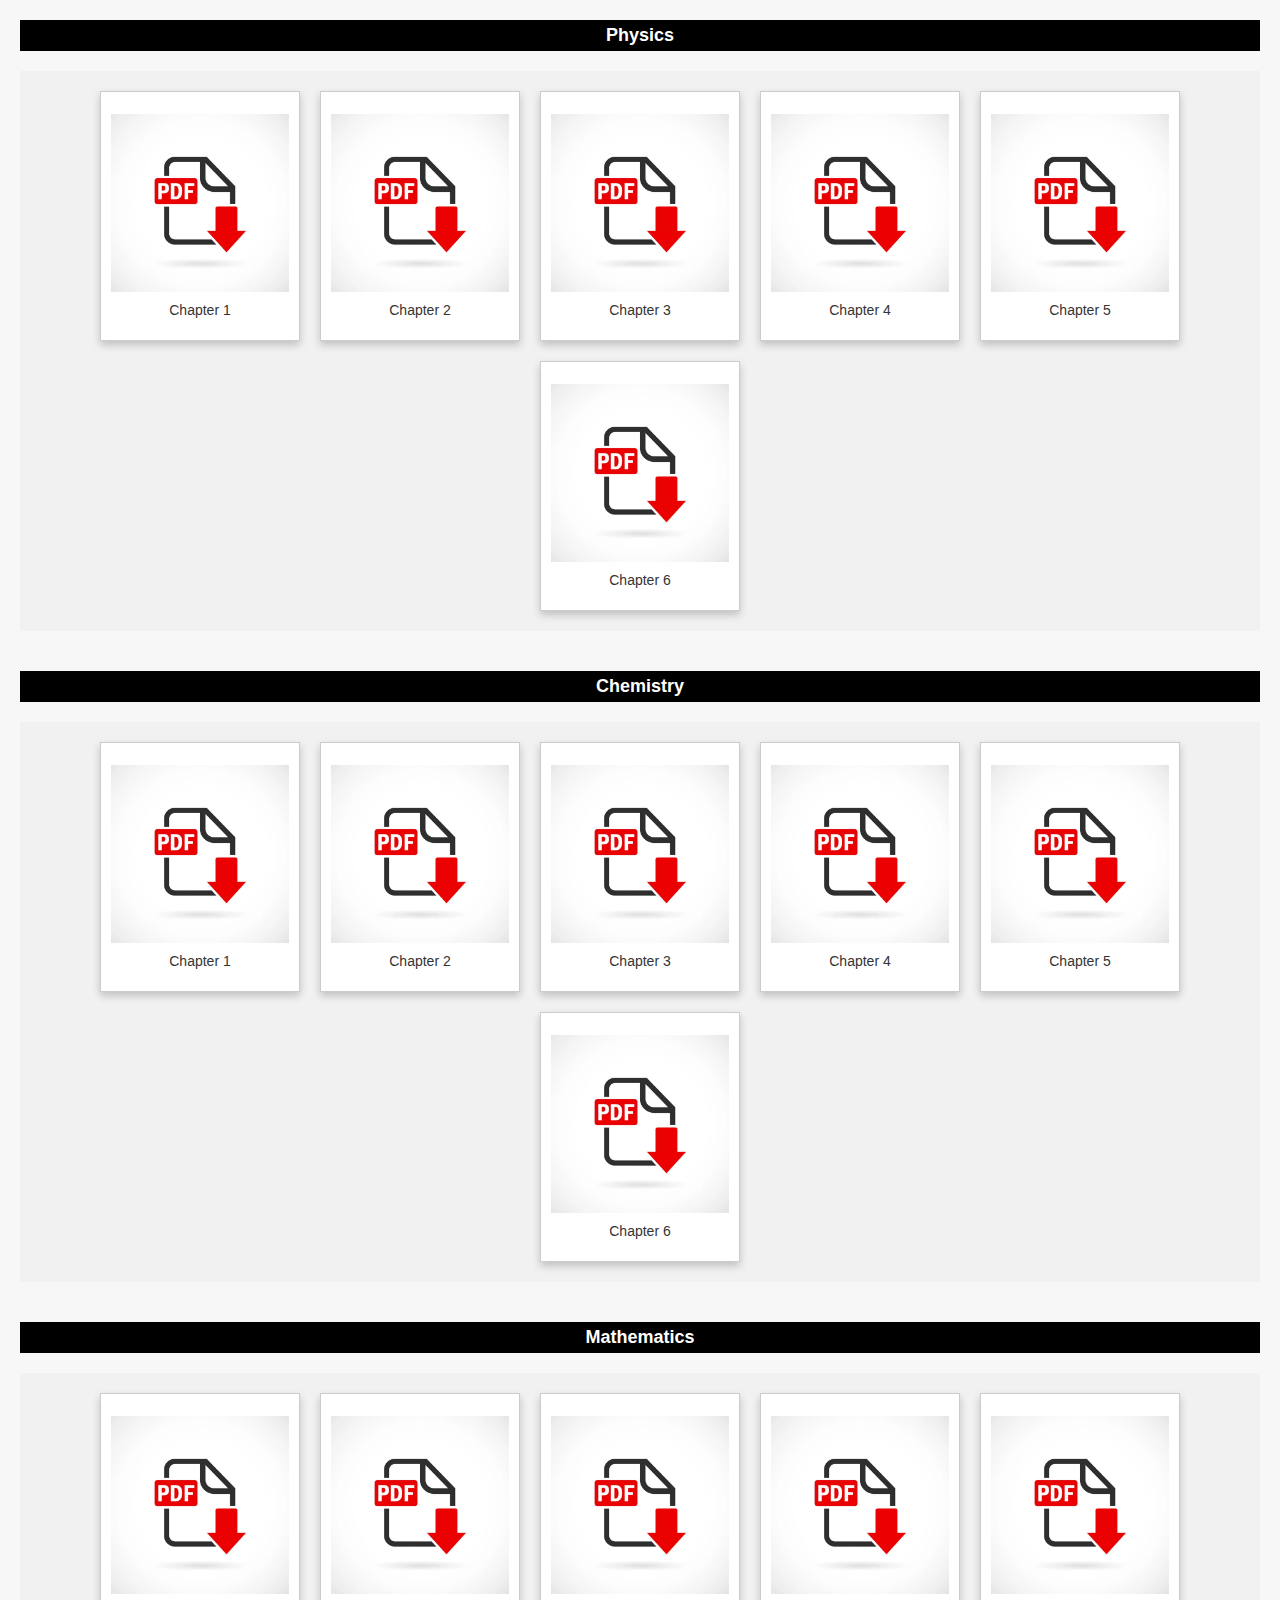
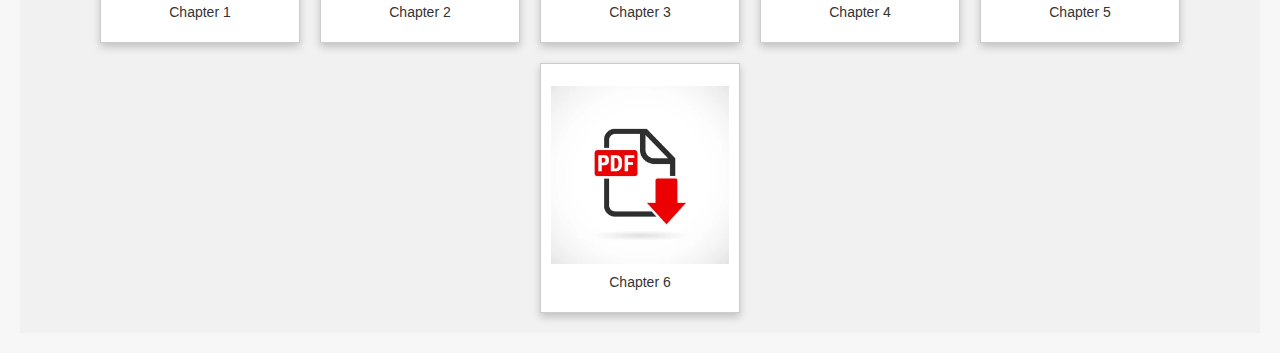
<file: 11th & 12th buying Page/index.html>
<!DOCTYPE html>
<html lang="en">
<head>
    <meta charset="UTF-8">
    <meta name="viewport" content="width=device-width, initial-scale=1.0">
    <title>Embed PDF with Payment Simulation</title>
    <link rel="stylesheet" href="style.css">
    <script src="index.js"></script>
    <style>
        /* Additional CSS for smaller PDF boxes, title on top, and background transition */
        .pdf-container {
            text-align: center;
        }

        .subject-title {
    background-color: black; /* Background color for subject titles */
    color: #fff; /* Text color for subject titles */
    padding: 5px;
    font-size: 18px;
    margin: 0;
    width: 100%; /* Full width for subject titles */
    box-sizing: border-box;
    animation: titleAnimation 2s infinite; /* Add animation */
}

@keyframes titleAnimation {
    0% {
        background-color: black;
    }
    50% {
        background-color: #333; /* Color change at 50% */
    }
    100% {
        background-color: black;
    }
}


        .pdf-set {
            display: flex;
            flex-wrap: wrap;
            justify-content: center;
            background-color: #f1f1f1; /* Background color for PDF sets */
            padding: 10px;
        }

        .pdf-box {
            width: 200px; /* Adjust the width as needed */
            text-align: center;
            margin: 10px;
            padding: 10px;
            border: 1px solid #ccc;
            height: 250px;
            background-color: #fff; /* Background color for PDF boxes */
            transition: background-color 0.3s ease; /* Background transition */
        }

        .pdf-box:hover {
            background-color: #e0e0e0; /* Background color on hover */
        }

        .pdf-title {
            font-size: 14px;
            margin-top: 10px; /* Add space between title and image */
        }

        .pdf-image {
            max-width: 100%;
            height: auto;
        }
    </style>
</head>
<body>

    <!-- PDFs grouped under Subject 1 -->
    <div class="pdf-container">
        <h2 class="subject-title">Physics</h2> 
        <div class="pdf-set">
            <div class="pdf-box" onclick="openPaymentPopup('subject1_physics.pdf', 'Physics')">
                <img class="pdf-image" src="pdf.jpg" alt="PDF Image">
                <p class="pdf-title">Chapter 1</p>
            </div>
            <div class="pdf-box" onclick="openPaymentPopup('subject1_physics.pdf', 'Physics')">
                <img class="pdf-image" src="pdf.jpg" alt="PDF Image">
                <p class="pdf-title">Chapter 2</p>
            </div>
            <div class="pdf-box" onclick="openPaymentPopup('subject1_physics.pdf', 'Physics')">
                <img class="pdf-image" src="pdf.jpg" alt="PDF Image">
                <p class="pdf-title">Chapter 3</p>
            </div>
            <div class="pdf-box" onclick="openPaymentPopup('subject1_chemistry.pdf', 'Chemistry')">
                <img class="pdf-image" src="pdf.jpg" alt="PDF Image">
                <p class="pdf-title">Chapter 4</p>
            </div>
            <div class="pdf-box" onclick="openPaymentPopup('subject1_mathematics.pdf', 'Mathematics')">
                <img class="pdf-image" src="pdf.jpg" alt="PDF Image">
                <p class="pdf-title">Chapter 5</p>
            </div>
            <div class="pdf-box" onclick="openPaymentPopup('subject1_biology.pdf', 'Biology')">
                <img class="pdf-image" src="pdf.jpg" alt="PDF Image">
                <p class="pdf-title">Chapter 6</p>
            </div>
            <!-- Add more PDFs for Subject 1 as needed -->
        </div>
    </div>

    <!-- PDFs grouped under Subject 2 -->
    <div class="pdf-container">
        <h2 class="subject-title">Chemistry</h2>
        <div class="pdf-set">
            <div class="pdf-box" onclick="openPaymentPopup('subject2_physics.pdf', 'Physics')">
                <img class="pdf-image" src="pdf.jpg" alt="PDF Image">
                <p class="pdf-title">Chapter 1</p>
            </div>
            <div class="pdf-box" onclick="openPaymentPopup('subject2_physics.pdf', 'Physics')">
                <img class="pdf-image" src="pdf.jpg" alt="PDF Image">
                <p class="pdf-title">Chapter 2</p>
            </div>
            <div class="pdf-box" onclick="openPaymentPopup('subject2_physics.pdf', 'Physics')">
                <img class="pdf-image" src="pdf.jpg" alt="PDF Image">
                <p class="pdf-title">Chapter 3</p>
            </div>
            <div class="pdf-box" onclick="openPaymentPopup('subject2_chemistry.pdf', 'Chemistry')">
                <img class="pdf-image" src="pdf.jpg" alt="PDF Image">
                <p class="pdf-title">Chapter 4</p>
            </div>
            <div class="pdf-box" onclick="openPaymentPopup('subject2_mathematics.pdf', 'Mathematics')">
                <img class="pdf-image" src="pdf.jpg" alt="PDF Image">
                <p class="pdf-title">Chapter 5</p>
            </div>
            <div class="pdf-box" onclick="openPaymentPopup('subject2_biology.pdf', 'Biology')">
                <img class="pdf-image" src="pdf.jpg" alt="PDF Image">
                <p class="pdf-title">Chapter 6</p>
            </div>
            <!-- Add more PDFs for Subject 2 as needed -->
        </div>
    </div>


        <!-- PDFs grouped under Subject 2 -->
        <div class="pdf-container">
            <h2 class="subject-title">Mathematics</h2>
            <div class="pdf-set">
                <div class="pdf-box" onclick="openPaymentPopup('subject2_physics.pdf', 'Physics')">
                    <img class="pdf-image" src="pdf.jpg" alt="PDF Image">
                    <p class="pdf-title">Chapter 1</p>
                </div>
                <div class="pdf-box" onclick="openPaymentPopup('subject2_physics.pdf', 'Physics')">
                    <img class="pdf-image" src="pdf.jpg" alt="PDF Image">
                    <p class="pdf-title">Chapter 2</p>
                </div>
                <div class="pdf-box" onclick="openPaymentPopup('subject2_physics.pdf', 'Physics')">
                    <img class="pdf-image" src="pdf.jpg" alt="PDF Image">
                    <p class="pdf-title">Chapter 3</p>
                </div>
                <div class="pdf-box" onclick="openPaymentPopup('subject2_chemistry.pdf', 'Chemistry')">
                    <img class="pdf-image" src="pdf.jpg" alt="PDF Image">
                    <p class="pdf-title">Chapter 4</p>
                </div>
                <div class="pdf-box" onclick="openPaymentPopup('subject2_mathematics.pdf', 'Mathematics')">
                    <img class="pdf-image" src="pdf.jpg" alt="PDF Image">
                    <p class="pdf-title">Chapter 5</p>
                </div>
                <div class="pdf-box" onclick="openPaymentPopup('subject2_biology.pdf', 'Biology')">
                    <img class="pdf-image" src="pdf.jpg" alt="PDF Image">
                    <p class="pdf-title">Chapter 6</p>
                </div>
                <!-- Add more PDFs for Subject 2 as needed -->
            </div>
        </div>
    <!-- Payment Popup -->
    <div id="paymentPopup" class="modal">
        <div class="modal-content">
            <span class="close" onclick="closePaymentPopup()">&times;</span>
            <h2>Sample Preview</h2>
            <div id="samplePagesContainer">
                <!-- Inside your payment popup content -->
                <div id="samplePagesContainer">
                    <!-- Create multiple images with links and arrange them in a line -->
                    <a href="sample.gif" target="_blank" class="sample-image">
                        <img src="sample.gif" alt="Loading">
                    </a>
                    <a href="sample.gif" target="_blank" class="sample-image">
                        <img src="sample.gif" alt="Loading">
                    </a>
                    <a href="sample.gif" target="_blank" class="sample-image">
                        <img src="sample.gif" alt="Loading">
                    </a>
                </div>
                <button class="payment-button" onclick="openPDF()">Pay to Access Full PDF</button>
            </div>
        </div>
    </div>

    <script>
        // Function to open the payment popup
        function openPaymentPopup(pdfUrl, pdfTitle) {
            // Display the payment popup
            var paymentPopup = document.getElementById("paymentPopup");
            paymentPopup.style.display = "block";

            // Store PDF details in data attributes for later use
            paymentPopup.setAttribute("data-pdf-url", pdfUrl);
            paymentPopup.setAttribute("data-pdf-title", pdfTitle);
        }

        // Function to close the payment popup
        function closePaymentPopup() {
            var paymentPopup = document.getElementById("paymentPopup");
            paymentPopup.style.display = "none";
        }

        // Function to open the PDF in a new tab after payment
        function openPDF() {
            var paymentPopup = document.getElementById("paymentPopup");
            var pdfUrl = paymentPopup.getAttribute("data-pdf-url");
            var pdfTitle = paymentPopup.getAttribute("data-pdf-title");
            closePaymentPopup(); // Close the payment popup

            // Open the PDF in a new tab with the specified title
            var pdfWindow = window.open(pdfUrl, '_blank');
            if (pdfWindow) {
                pdfWindow.document.title = pdfTitle;
            }
        }
    </script>
</body>
</html>
</file>
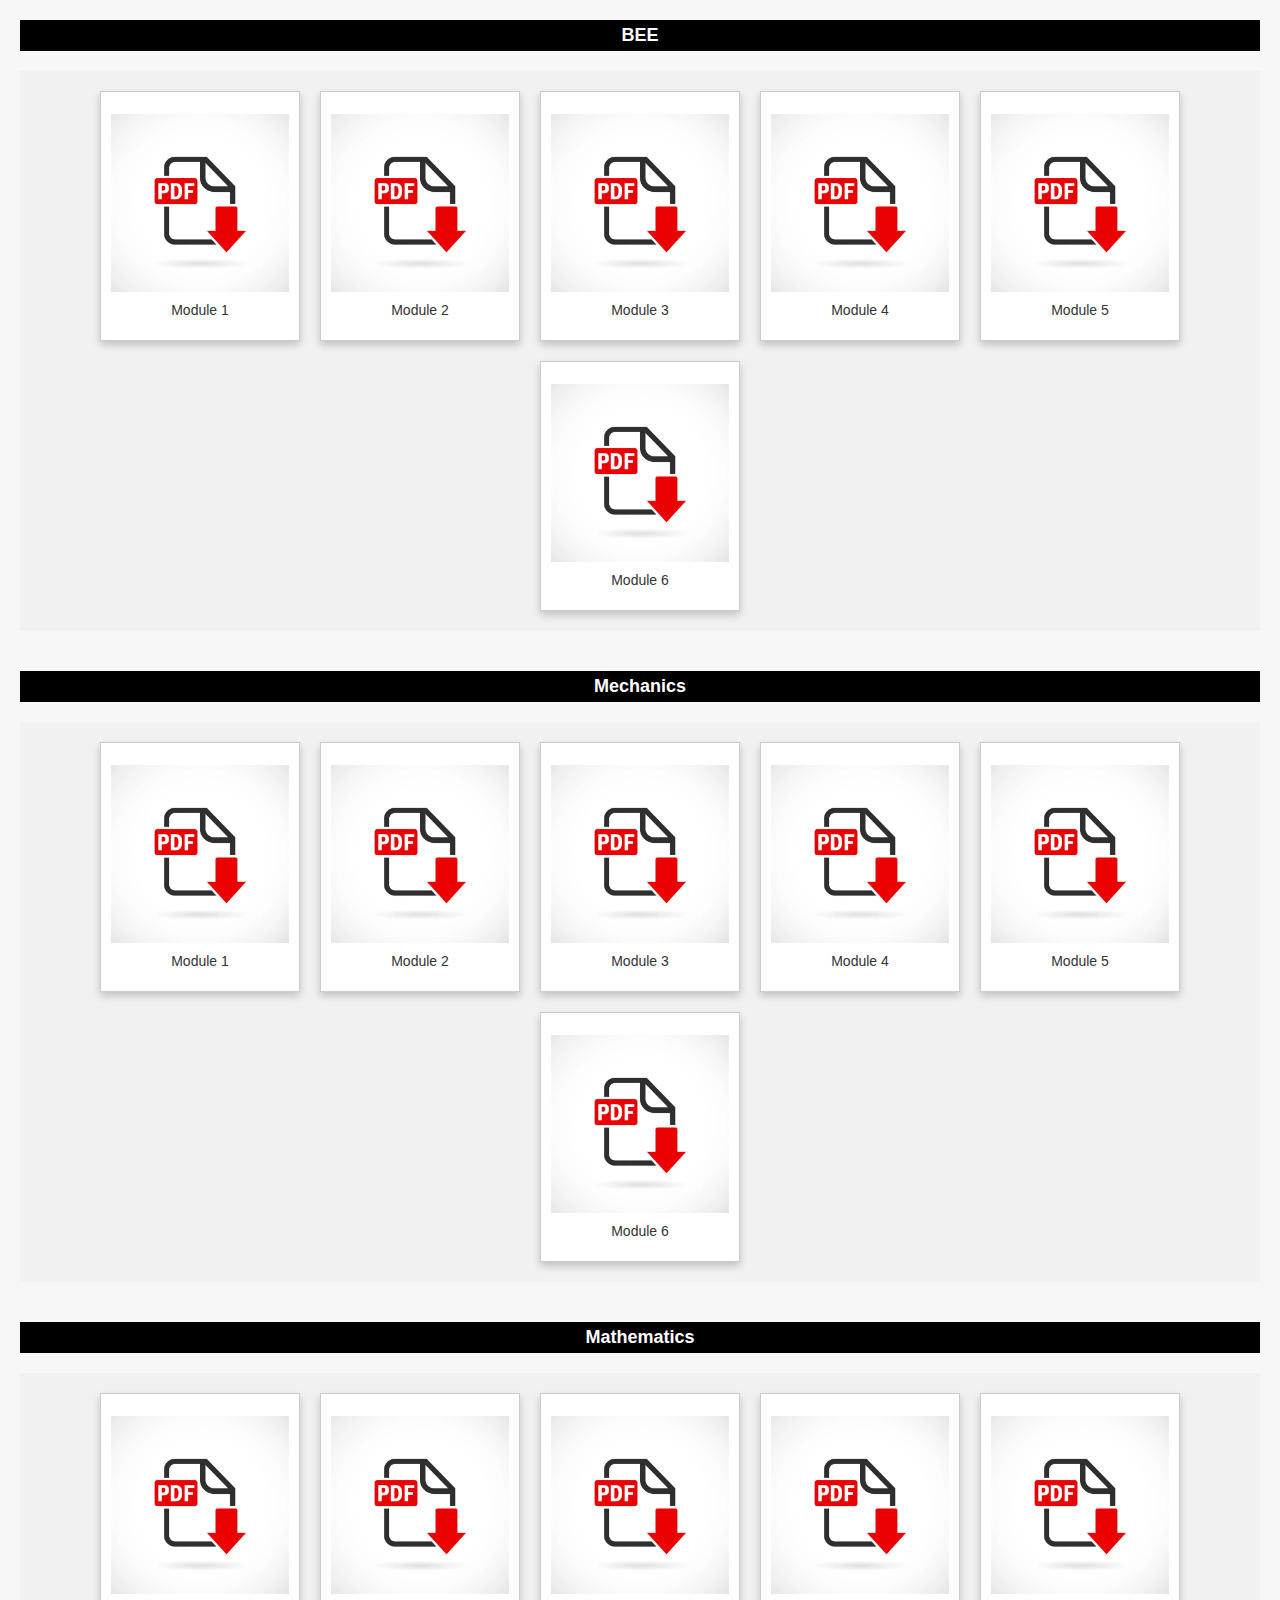
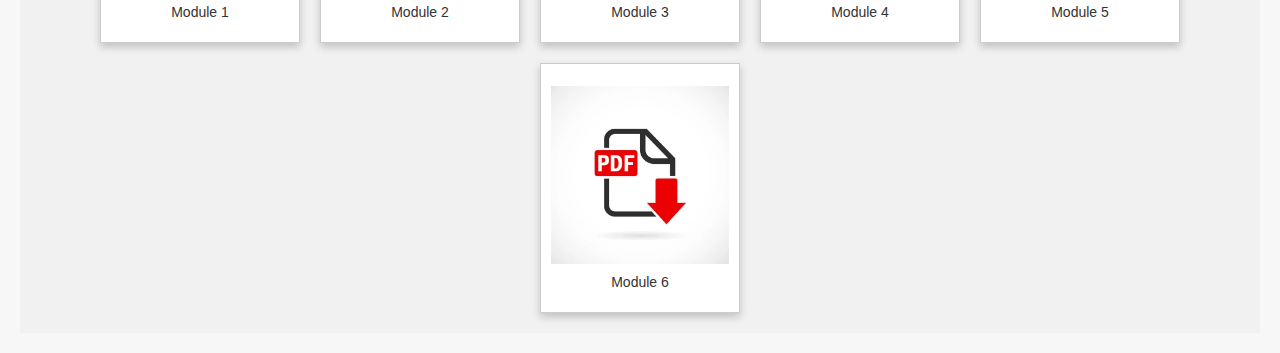
<file: Engineering buying Page/index.html>
<!DOCTYPE html>
<html lang="en">
<head>
    <meta charset="UTF-8">
    <meta name="viewport" content="width=device-width, initial-scale=1.0">
    <title>Embed PDF with Payment Simulation</title>
    <link rel="stylesheet" href="style.css">
    <script src="index.js"></script>
    <style>
        /* Additional CSS for smaller PDF boxes, title on top, and background transition */
        .pdf-container {
            text-align: center;
        }

        .subject-title {
    background-color: black; /* Background color for subject titles */
    color: #fff; /* Text color for subject titles */
    padding: 5px;
    font-size: 18px;
    margin: 0;
    width: 100%; /* Full width for subject titles */
    box-sizing: border-box;
    animation: titleAnimation 2s infinite; /* Add animation */
}

@keyframes titleAnimation {
    0% {
        background-color: black;
    }
    50% {
        background-color: #333; /* Color change at 50% */
    }
    100% {
        background-color: black;
    }
}


        .pdf-set {
            display: flex;
            flex-wrap: wrap;
            justify-content: center;
            background-color: #f1f1f1; /* Background color for PDF sets */
            padding: 10px;
        }

        .pdf-box {
            width: 200px; /* Adjust the width as needed */
            text-align: center;
            margin: 10px;
            padding: 10px;
            border: 1px solid #ccc;
            height: 250px;
            background-color: #fff; /* Background color for PDF boxes */
            transition: background-color 0.3s ease; /* Background transition */
        }

        .pdf-box:hover {
            background-color: #e0e0e0; /* Background color on hover */
        }

        .pdf-title {
            font-size: 14px;
            margin-top: 10px; /* Add space between title and image */
        }

        .pdf-image {
            max-width: 100%;
            height: auto;
        }
    </style>
</head>
<body>

    <!-- PDFs grouped under Subject 1 -->
    <div class="pdf-container">
        <h2 class="subject-title">BEE</h2> 
        <div class="pdf-set">
            <div class="pdf-box" onclick="openPaymentPopup('subject1_physics.pdf', 'Physics')">
                <img class="pdf-image" src="pdf.jpg" alt="PDF Image">
                <p class="pdf-title">Module 1</p>
            </div>
            <div class="pdf-box" onclick="openPaymentPopup('subject1_physics.pdf', 'Physics')">
                <img class="pdf-image" src="pdf.jpg" alt="PDF Image">
                <p class="pdf-title">Module 2</p>
            </div>
            <div class="pdf-box" onclick="openPaymentPopup('subject1_physics.pdf', 'Physics')">
                <img class="pdf-image" src="pdf.jpg" alt="PDF Image">
                <p class="pdf-title">Module 3</p>
            </div>
            <div class="pdf-box" onclick="openPaymentPopup('subject1_chemistry.pdf', 'Chemistry')">
                <img class="pdf-image" src="pdf.jpg" alt="PDF Image">
                <p class="pdf-title">Module 4</p>
            </div>
            <div class="pdf-box" onclick="openPaymentPopup('subject1_mathematics.pdf', 'Mathematics')">
                <img class="pdf-image" src="pdf.jpg" alt="PDF Image">
                <p class="pdf-title">Module 5</p>
            </div>
            <div class="pdf-box" onclick="openPaymentPopup('subject1_biology.pdf', 'Biology')">
                <img class="pdf-image" src="pdf.jpg" alt="PDF Image">
                <p class="pdf-title">Module 6</p>
            </div>
            <!-- Add more PDFs for Subject 1 as needed -->
        </div>
    </div>

    <!-- PDFs grouped under Subject 2 -->
    <div class="pdf-container">
        <h2 class="subject-title">Mechanics</h2>
        <div class="pdf-set">
            <div class="pdf-box" onclick="openPaymentPopup('subject2_physics.pdf', 'Physics')">
                <img class="pdf-image" src="pdf.jpg" alt="PDF Image">
                <p class="pdf-title">Module 1</p>
            </div>
            <div class="pdf-box" onclick="openPaymentPopup('subject2_physics.pdf', 'Physics')">
                <img class="pdf-image" src="pdf.jpg" alt="PDF Image">
                <p class="pdf-title">Module 2</p>
            </div>
            <div class="pdf-box" onclick="openPaymentPopup('subject2_physics.pdf', 'Physics')">
                <img class="pdf-image" src="pdf.jpg" alt="PDF Image">
                <p class="pdf-title">Module 3</p>
            </div>
            <div class="pdf-box" onclick="openPaymentPopup('subject2_chemistry.pdf', 'Chemistry')">
                <img class="pdf-image" src="pdf.jpg" alt="PDF Image">
                <p class="pdf-title">Module 4</p>
            </div>
            <div class="pdf-box" onclick="openPaymentPopup('subject2_mathematics.pdf', 'Mathematics')">
                <img class="pdf-image" src="pdf.jpg" alt="PDF Image">
                <p class="pdf-title">Module 5</p>
            </div>
            <div class="pdf-box" onclick="openPaymentPopup('subject2_biology.pdf', 'Biology')">
                <img class="pdf-image" src="pdf.jpg" alt="PDF Image">
                <p class="pdf-title">Module 6</p>
            </div>
            <!-- Add more PDFs for Subject 2 as needed -->
        </div>
    </div>


        <!-- PDFs grouped under Subject 2 -->
        <div class="pdf-container">
            <h2 class="subject-title">Mathematics</h2>
            <div class="pdf-set">
                <div class="pdf-box" onclick="openPaymentPopup('subject2_physics.pdf', 'Physics')">
                    <img class="pdf-image" src="pdf.jpg" alt="PDF Image">
                    <p class="pdf-title">Module 1</p>
                </div>
                <div class="pdf-box" onclick="openPaymentPopup('subject2_physics.pdf', 'Physics')">
                    <img class="pdf-image" src="pdf.jpg" alt="PDF Image">
                    <p class="pdf-title">Module 2</p>
                </div>
                <div class="pdf-box" onclick="openPaymentPopup('subject2_physics.pdf', 'Physics')">
                    <img class="pdf-image" src="pdf.jpg" alt="PDF Image">
                    <p class="pdf-title">Module 3</p>
                </div>
                <div class="pdf-box" onclick="openPaymentPopup('subject2_chemistry.pdf', 'Chemistry')">
                    <img class="pdf-image" src="pdf.jpg" alt="PDF Image">
                    <p class="pdf-title">Module 4</p>
                </div>
                <div class="pdf-box" onclick="openPaymentPopup('subject2_mathematics.pdf', 'Mathematics')">
                    <img class="pdf-image" src="pdf.jpg" alt="PDF Image">
                    <p class="pdf-title">Module 5</p>
                </div>
                <div class="pdf-box" onclick="openPaymentPopup('subject2_biology.pdf', 'Biology')">
                    <img class="pdf-image" src="pdf.jpg" alt="PDF Image">
                    <p class="pdf-title">Module 6</p>
                </div>
                <!-- Add more PDFs for Subject 2 as needed -->
            </div>
        </div>
    <!-- Payment Popup -->
    <div id="paymentPopup" class="modal">
        <div class="modal-content">
            <span class="close" onclick="closePaymentPopup()">&times;</span>
            <h2>Sample Preview</h2>
            <div id="samplePagesContainer">
                <!-- Inside your payment popup content -->
                <div id="samplePagesContainer">
                    <!-- Create multiple images with links and arrange them in a line -->
                    <a href="sample.gif" target="_blank" class="sample-image">
                        <img src="sample.gif" alt="Loading">
                    </a>
                    <a href="sample.gif" target="_blank" class="sample-image">
                        <img src="sample.gif" alt="Loading">
                    </a>
                    <a href="sample.gif" target="_blank" class="sample-image">
                        <img src="sample.gif" alt="Loading">
                    </a>
                </div>
                <button class="payment-button" onclick="openPDF()">Pay to Access Full PDF</button>
            </div>
        </div>
    </div>

    <script>
        // Function to open the payment popup
        function openPaymentPopup(pdfUrl, pdfTitle) {
            // Display the payment popup
            var paymentPopup = document.getElementById("paymentPopup");
            paymentPopup.style.display = "block";

            // Store PDF details in data attributes for later use
            paymentPopup.setAttribute("data-pdf-url", pdfUrl);
            paymentPopup.setAttribute("data-pdf-title", pdfTitle);
        }

        // Function to close the payment popup
        function closePaymentPopup() {
            var paymentPopup = document.getElementById("paymentPopup");
            paymentPopup.style.display = "none";
        }

        // Function to open the PDF in a new tab after payment
        function openPDF() {
            var paymentPopup = document.getElementById("paymentPopup");
            var pdfUrl = paymentPopup.getAttribute("data-pdf-url");
            var pdfTitle = paymentPopup.getAttribute("data-pdf-title");
            closePaymentPopup(); // Close the payment popup

            // Open the PDF in a new tab with the specified title
            var pdfWindow = window.open(pdfUrl, '_blank');
            if (pdfWindow) {
                pdfWindow.document.title = pdfTitle;
            }
        }
    </script>
</body>
</html>
</file>
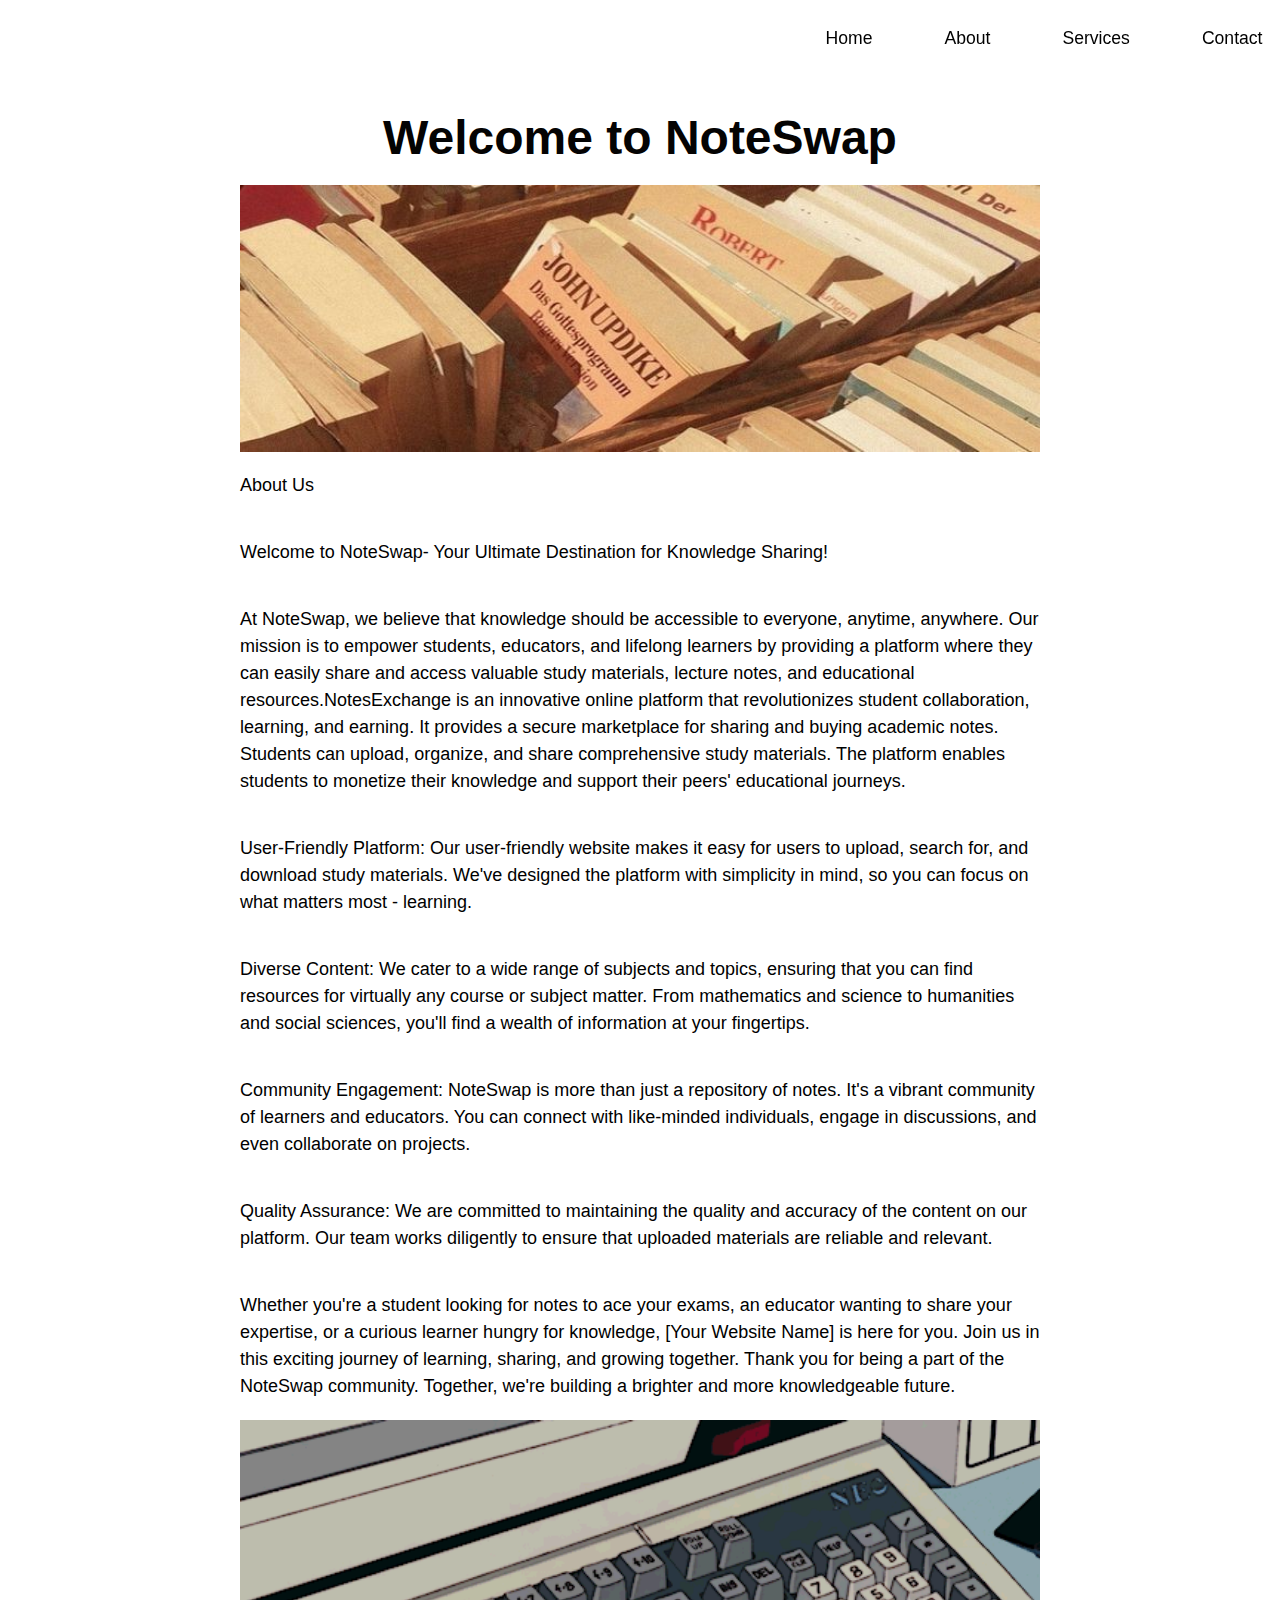
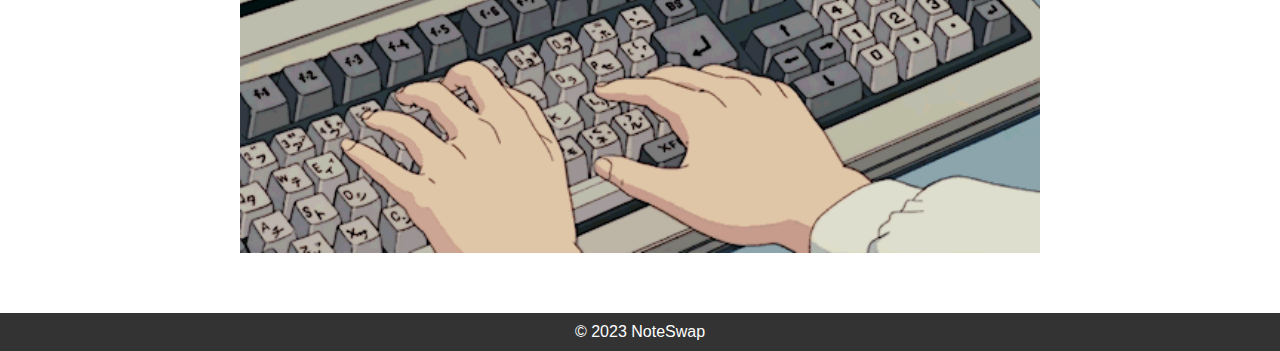
<file: About Us Page/final.html>
<!DOCTYPE html>
<html lang="en">
<head>
    <meta charset="UTF-8">
    <meta name="viewport" content="width=device-width, initial-scale=1.0">
    <link rel="stylesheet" href="6style.css">
    <title>About Us</title>
</head>
<body>
    <header>
        <nav class="navbar">
            <a href="/Landing Page/index.html">Home</a>
            <a href="#">About</a>
            <a href="#">Services</a>
            <a href="#">Contact</a>
        </nav>
    </header>
    <section class="about-us">
        <div class="container">
            <h1 class="flashy-text">Welcome to NoteSwap</h1>
            <div class="center-content">
                <img src="book.jpg" alt="Bonkers Corner Team">
                <p class="animated-text">About Us</p>
                <p class="animated-text">Welcome to NoteSwap- Your Ultimate Destination for Knowledge Sharing!</p>
                <p class="animated-text">At NoteSwap, we believe that knowledge should be accessible to everyone, anytime, anywhere. Our mission is to empower students, educators, and lifelong learners by providing a platform where they can easily share and access valuable study materials, lecture notes, and educational resources.NotesExchange is an innovative online platform that revolutionizes student collaboration, learning, and earning. It provides a secure marketplace for sharing and buying academic notes. Students can upload, organize, and share comprehensive study materials. The platform enables students to monetize their knowledge and support their peers' educational journeys.</p> 
                <p class="animated-text">User-Friendly Platform: Our user-friendly website makes it easy for users to upload, search for, and download study materials. We've designed the platform with simplicity in mind, so you can focus on what matters most - learning.</p>
                <p class="animated-text">Diverse Content: We cater to a wide range of subjects and topics, ensuring that you can find resources for virtually any course or subject matter. From mathematics and science to humanities and social sciences, you'll find a wealth of information at your fingertips.</p>
                <p class="animated-text">Community Engagement: NoteSwap is more than just a repository of notes. It's a vibrant community of learners and educators. You can connect with like-minded individuals, engage in discussions, and even collaborate on projects.</p>
                <p class="animated-text">Quality Assurance: We are committed to maintaining the quality and accuracy of the content on our platform. Our team works diligently to ensure that uploaded materials are reliable and relevant.</p>
                <p class="animated-text">Whether you're a student looking for notes to ace your exams, an educator wanting to share your expertise, or a curious learner hungry for knowledge, [Your Website Name] is here for you. Join us in this exciting journey of learning, sharing, and growing together.

                    Thank you for being a part of the NoteSwap community. Together, we're building a brighter and more knowledgeable future.
                    
                    </p>
                <!-- <p class="animated-text"></p>
                <p class="animated-text"></p>
                <p class="animated-text"></p>
                <p class="animated-text"></p>
                <p class="animated-text"></p>
                <p class="animated-text"></p> -->
                <img src="b2.gif" alt="Bonkers Corner Team">
            </div>
        </div>
    </section>
    <footer>
        <p>&copy; 2023 NoteSwap</p>
    </footer>
</body>
</html>
</file>
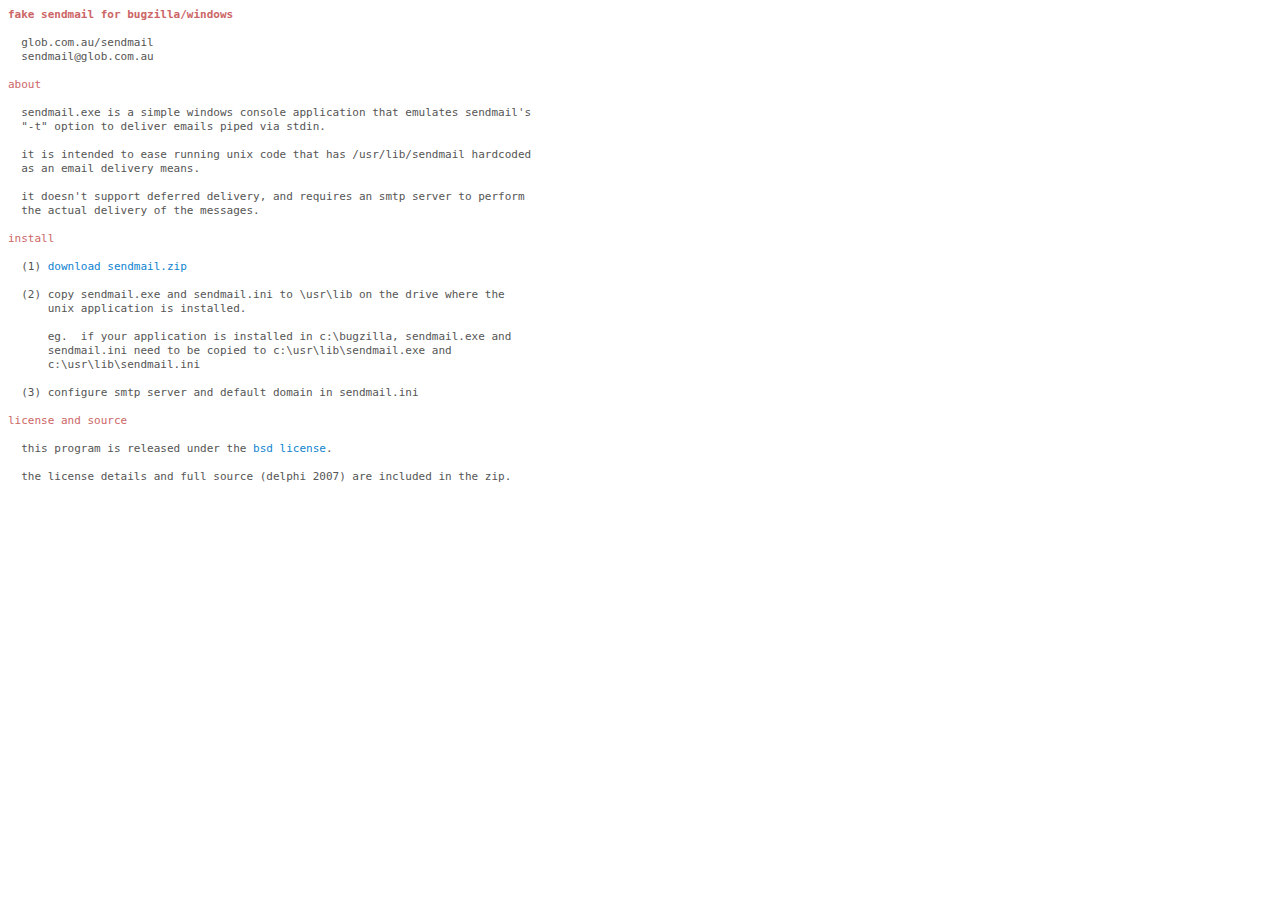
<file: XAMPP/sendmail/ReadMe.html>
<!DOCTYPE HTML PUBLIC "-//W3C//DTD HTML 4.01 Transitional//EN">
<html>
<head>
<meta http-equiv="Content-Type" content="text/html; charset=utf-8">
<title>fake sendmail for windows</title>
<style>
  body {
    background-color: #ffffff;
  }
  pre {
    font-size: 11px;
    line-height: 14px;
    font-family: Andale Mono, monospace;
  }
  .head {
    color: #cc6666;
    font-weight: bold;
  }
  .sub {
    color: #cc6666;
  }
  a {
    text-decoration: none;
  }
</style>
</head>

<body bgcolor="#ffffff" link="#1084d0" text="#555555" vlink="#1084d0">

<pre><span class="head">fake sendmail for bugzilla/windows</span>

  glob.com.au/sendmail
  sendmail@glob.com.au

<span class="sub">about</span>

  sendmail.exe is a simple windows console application that emulates sendmail's
  "-t" option to deliver emails piped via stdin.

  it is intended to ease running unix code that has /usr/lib/sendmail hardcoded
  as an email delivery means.

  it doesn't support deferred delivery, and requires an smtp server to perform
  the actual delivery of the messages.

<span class="sub">install</span>

  (1) <a href="http://www.glob.com.au/sendmail/sendmail.zip">download sendmail.zip</a> 

  (2) copy sendmail.exe and sendmail.ini to \usr\lib on the drive where the
      unix application is installed.

      eg.  if your application is installed in c:\bugzilla, sendmail.exe and
      sendmail.ini need to be copied to c:\usr\lib\sendmail.exe and
      c:\usr\lib\sendmail.ini

  (3) configure smtp server and default domain in sendmail.ini

<span class="sub">license and source</span>

  this program is released under the <a href="license.txt">bsd license</a>.

  the license details and full source (delphi 2007) are included in the zip.

</body>
</html>
</file>
<file: 11th & 12th buying Page/style.css>
/* Reset some default styles */
* {
    margin: 0;
    padding: 0;
    box-sizing: border-box;
}

/* Global styles */
body {
    font-family: Arial, sans-serif;
    background-color: #f7f7f7;
}

.page-title {
    text-align: center;
    font-size: 24px;
    margin-top: 20px;
}

.pdf-container {
    display: flex;
    justify-content: center; /* Center the boxes horizontally */
    align-items: center; /* Vertically center boxes */
    flex-wrap: wrap; /* Allow boxes to wrap onto the next line */
    gap: 20px; /* Spacing between boxes */
    padding: 20px; /* Padding for the container */
}

/* Styling for the box */
.pdf-link {
    text-decoration: none;
}

.pdf-box {
    width: 300px; /* Fixed width for each box */
    height: 300px; /* Increased height to accommodate the title */
    background-color: white;
    display: flex;
    flex-direction: column;
    justify-content: center;
    align-items: center;
    cursor: pointer;
    border: 2px solid #333;
    box-shadow: 0px 4px 8px rgba(0, 0, 0, 0.2); /* Add box shadow */
    transition: transform 0.2s ease-in-out;
}

.pdf-box:hover {
    transform: scale(1.05); /* Add a hover effect */
}

/* Styling for the PDF image */
.pdf-image {
    width: 100%; /* Set the width to 100% to maintain aspect ratio */
    height: 150px; /* Fixed height for the square image */
    object-fit: cover; /* Maintain aspect ratio and cover the container */
}

/* Styling for the PDF title */
.pdf-title {
    margin-top: 10px;
    font-size: 14px;
    color: #333;
}





/* Styling for the Payment Popup */
.modal {
    display: none;
    position: fixed;
    top: 50%;
    left: 50%;
    transform: translate(-50%, -50%);
    background-color: rgba(0, 0, 0, 0.8);
    z-index: 999;
    width: 80vw; /* Set width to 80% of viewport width */
    height: 80vw; /* Set height equal to width for a square shape */
    max-width: 80%; /* Add a maximum width */
    max-height: 80%; /* Add a maximum height */
    overflow-y: auto;
    border-radius: 10px;
    box-shadow: 0px 4px 8px rgba(0, 0, 0, 0.2);
    transition: opacity 0.3s, transform 0.3s;
}

/* Display the modal with opacity and scale when it's open */
.modal.active {
    opacity: 1;
    transform: scale(1);
}

.modal-content {
    background-color: #fff;
    width: 100%; /* Make the white box the same width as the popup */
    height: 100%; /* Make the white box the same height as the popup */
    padding: 20px;
    border-radius: 10px;
    display: flex;
    flex-direction: column;
    align-items: center;
    position: relative; /* Added relative positioning for close button */
}

.close {
    position: absolute;
    top: 10px;
    right: 10px;
    cursor: pointer;
    color: #333; /* Adjust the close button color */
    font-size: 24px; /* Adjust the close button size */
    transition: color 0.3s; /* Add transition for color change */
}

.close:hover {
    color: #ff0000; /* Change the close button color on hover */
}

h2 {
    font-size: 24px;
    margin-bottom: 20px;
}

/* Adjust the pay button width and position */
button {
    background-color: #007BFF;
    color: #fff;
    padding: 15px 40px; /* Increase padding for height and width */
    border: none;
    border-radius: 5px;
    cursor: pointer;
    margin-top: auto; /* Move the button to the bottom */
    margin-bottom: 20px; /* Add space below the button */
    width: auto; /* Allow the button to expand based on content */
    transition: background-color 0.3s, transform 0.3s; /* Add transition for background color and transform */
}

button:hover {
    background-color: #0056b3;
    transform: scale(1.05); /* Add a hover effect for the button */
}

/* CSS for the animated images */
#samplePagesContainer {
    text-align: center;
    height: 70%; /* Set the container height to 70% of the popup */
    display: flex; /* Display images side by side */
    justify-content: space-between; /* Space images evenly */
    align-items: center; /* Center vertically */
    flex-wrap: wrap; /* Allow images to wrap to the next line if needed */
    padding: 20px; /* Add padding to space images from the edges */
}

.sample-image {
    max-width: 30%; /* Adjust the maximum width as needed */
    flex-grow: 1; /* Allow images to grow and fill space evenly */
    text-align: center; /* Center images horizontally */
}

.sample-image img {
    max-width: 100%; /* Make sure images don't exceed their container width */
    height: auto; /* Maintain aspect ratio */
}

/* Style for the payment button */
.payment-button {
    background-color: #007BFF;
    color: #fff;
    padding: 15px 40px; /* Increase padding for height and width */
    border: none;
    border-radius: 5px;
    cursor: pointer;
    margin: 20px auto; /* Add space above and below the button and center it horizontally */
    width: auto; /* Allow the button to expand based on content */
    transition: background-color 0.3s, transform 0.3s; /* Add transition for background color and transform */
    display: block; /* Make the button a block-level element */
    order: 1; /* Change the order to place it at the end */
}
</file>
<file: Engineering buying Page/style.css>
/* Reset some default styles */
* {
    margin: 0;
    padding: 0;
    box-sizing: border-box;
}

/* Global styles */
body {
    font-family: Arial, sans-serif;
    background-color: #f7f7f7;
}

.page-title {
    text-align: center;
    font-size: 24px;
    margin-top: 20px;
}

.pdf-container {
    display: flex;
    justify-content: center; /* Center the boxes horizontally */
    align-items: center; /* Vertically center boxes */
    flex-wrap: wrap; /* Allow boxes to wrap onto the next line */
    gap: 20px; /* Spacing between boxes */
    padding: 20px; /* Padding for the container */
}

/* Styling for the box */
.pdf-link {
    text-decoration: none;
}

.pdf-box {
    width: 300px; /* Fixed width for each box */
    height: 300px; /* Increased height to accommodate the title */
    background-color: white;
    display: flex;
    flex-direction: column;
    justify-content: center;
    align-items: center;
    cursor: pointer;
    border: 2px solid #333;
    box-shadow: 0px 4px 8px rgba(0, 0, 0, 0.2); /* Add box shadow */
    transition: transform 0.2s ease-in-out;
}

.pdf-box:hover {
    transform: scale(1.05); /* Add a hover effect */
}

/* Styling for the PDF image */
.pdf-image {
    width: 100%; /* Set the width to 100% to maintain aspect ratio */
    height: 150px; /* Fixed height for the square image */
    object-fit: cover; /* Maintain aspect ratio and cover the container */
}

/* Styling for the PDF title */
.pdf-title {
    margin-top: 10px;
    font-size: 14px;
    color: #333;
}





/* Styling for the Payment Popup */
.modal {
    display: none;
    position: fixed;
    top: 50%;
    left: 50%;
    transform: translate(-50%, -50%);
    background-color: rgba(0, 0, 0, 0.8);
    z-index: 999;
    width: 80vw; /* Set width to 80% of viewport width */
    height: 80vw; /* Set height equal to width for a square shape */
    max-width: 80%; /* Add a maximum width */
    max-height: 80%; /* Add a maximum height */
    overflow-y: auto;
    border-radius: 10px;
    box-shadow: 0px 4px 8px rgba(0, 0, 0, 0.2);
    transition: opacity 0.3s, transform 0.3s;
}

/* Display the modal with opacity and scale when it's open */
.modal.active {
    opacity: 1;
    transform: scale(1);
}

.modal-content {
    background-color: #fff;
    width: 100%; /* Make the white box the same width as the popup */
    height: 100%; /* Make the white box the same height as the popup */
    padding: 20px;
    border-radius: 10px;
    display: flex;
    flex-direction: column;
    align-items: center;
    position: relative; /* Added relative positioning for close button */
}

.close {
    position: absolute;
    top: 10px;
    right: 10px;
    cursor: pointer;
    color: #333; /* Adjust the close button color */
    font-size: 24px; /* Adjust the close button size */
    transition: color 0.3s; /* Add transition for color change */
}

.close:hover {
    color: #ff0000; /* Change the close button color on hover */
}

h2 {
    font-size: 24px;
    margin-bottom: 20px;
}

/* Adjust the pay button width and position */
button {
    background-color: #007BFF;
    color: #fff;
    padding: 15px 40px; /* Increase padding for height and width */
    border: none;
    border-radius: 5px;
    cursor: pointer;
    margin-top: auto; /* Move the button to the bottom */
    margin-bottom: 20px; /* Add space below the button */
    width: auto; /* Allow the button to expand based on content */
    transition: background-color 0.3s, transform 0.3s; /* Add transition for background color and transform */
}

button:hover {
    background-color: #0056b3;
    transform: scale(1.05); /* Add a hover effect for the button */
}

/* CSS for the animated images */
#samplePagesContainer {
    text-align: center;
    height: 70%; /* Set the container height to 70% of the popup */
    display: flex; /* Display images side by side */
    justify-content: space-between; /* Space images evenly */
    align-items: center; /* Center vertically */
    flex-wrap: wrap; /* Allow images to wrap to the next line if needed */
    padding: 20px; /* Add padding to space images from the edges */
}

.sample-image {
    max-width: 30%; /* Adjust the maximum width as needed */
    flex-grow: 1; /* Allow images to grow and fill space evenly */
    text-align: center; /* Center images horizontally */
}

.sample-image img {
    max-width: 100%; /* Make sure images don't exceed their container width */
    height: auto; /* Maintain aspect ratio */
}

/* Style for the payment button */
.payment-button {
    background-color: #007BFF;
    color: #fff;
    padding: 15px 40px; /* Increase padding for height and width */
    border: none;
    border-radius: 5px;
    cursor: pointer;
    margin: 20px auto; /* Add space above and below the button and center it horizontally */
    width: auto; /* Allow the button to expand based on content */
    transition: background-color 0.3s, transform 0.3s; /* Add transition for background color and transform */
    display: block; /* Make the button a block-level element */
    order: 1; /* Change the order to place it at the end */
}
</file>
<file: About Us Page/6style.css>
/* Reset some default browser styles */
body, h1, h2, p {
    margin: 0;
    padding: 0;
}

/* Global styles */
body {
    font-family: Arial, sans-serif;
    background-color: #bb5454;
}

.container {
    max-width: 800px;
    margin: 0 auto;
    padding: 20px;
}

header {
    position: fixed;
    top: 0;
    left: 0;
    width: 100%;
    padding: 20px 100px;
    display: flex;
    justify-content: space-between;
    align-items: center;
    z-index: 99;
}


.logo {
    font-size: 2em;
    color: black;
    user-select: none;
}


.navbar a {
    position: relative;
    font-size: 1.1em;
    color: black;
    text-decoration: none;
    font-weight: 500;
    margin-left: 40px;
}


.navbar a::after {
    content: '';
    position: absolute;
    left: 0;
    bottom: -6px;
    width: 100%;
    height: 3px;
    background: black;
    border-radius: 5px;
    transform-origin: right;
    transform: scaleX(0);
    transition: transform 0.5s;
}


.navbar a:hover::after {
    transform-origin: left;
    transform: scaleX(1);

}


.navbar .btnpop {
    width: 130px;
    height: 50px;
    background: transparent;
    border: 2px solid black;
    outline: none;
    border-radius: 6px;
    cursor: pointer;
    font-size: 1.1em;
    color: black;
    font-weight: 500;
    margin-left: 40px;
    transition: 0.5s;
}


.navbar .btnpop:hover {
    background: black;
    color: white;
}

/* About Us section styles */
.about-us {
    background-color: #fff;
    padding: 40px 0;
    text-align: center;
}

.about-us .flashy-text {
    font-size: 48px;
    margin-bottom: 20px;
    color: #040303; /* Flashy text color */
    animation: flash 2s infinite alternate; /* Flashy text animation */
}

@keyframes flash {
    0% {
        opacity: 1;
    }
    100% {
        opacity: 0.5;
    }
}

.center-content {
    display: flex;
    flex-direction: column;
    align-items: left;
    text-align: left; /* content alignment */
}

.center-content img {
    max-width: 100%;
}

.about-us .animated-text {
    font-size: 18px;
    line-height: 1.5;
    margin: 20px 0; /* Add equal spacing above and below the paragraph */
    animation: fadeIn 2s ease-in-out; /* Fade-in animation */
}

@keyframes fadeIn {
    0% {
        opacity: 0;
    }
    100% {
        opacity: 1;
    }
}

/* Footer styles */
footer {
    background-color: #333;
    color: #fff;
    text-align: center;
    padding: 10px 0;
}

/* Base styles for the navbar */
.navbar {
    display: flex;
    justify-content: center; /* Center-align links horizontally */
    align-items: center;
    padding: 20px 0; /* Adjust horizontal padding only, remove the left and right padding */
    position: fixed;
    top: 0;
    left: 0;
    width: 160%; /* Subtract 2cm from the width to create space after the navbar */
    background-color: transparent; /* Make the background transparent */
    z-index: 99;
}

/* Logo */
.logo {
    font-size: 2em;
    color: white; /* Change to white color */
    user-select: none;
    transition: color 0.3s; /* Add transition for text color */
}

/* Navigation links */
.navbar a {
    font-size: 1.1em;
    color: black; /* Change to white color */
    text-decoration: none;
    font-weight: 500;
    margin-left: 40px;
    position: relative;
    padding: 8px 16px; /* Add padding to the links */
    border-radius: 5px; /* Add rounded corners */
    background-color: transparent; /* Initial background is transparent */
    transition: background-color 0.3s, color 0.3s; /* Add transitions for background and text color */
}

/* Navigation links hover effect color to be white */
.navbar a:hover {
    background-color: rgb(209, 205, 205); /* Background color with transparency on hover */
}

/* Pop-up button */
.navbar .btnpop {
    width: 130px;
    height: 50px;
    background: transparent;
    border: 2px solid white; /* Change border color to white */
    outline: none;
    border-radius: 6px;
    cursor: pointer;
    font-size: 1.1em;
    color: white; /* Change to white color */
    font-weight: 500;
    margin-left: 40px;
    transition: background-color 0.3s, color 0.3s; /* Add transitions for background and text color */
}

/* Pop-up button hover effect color to be white */
.navbar .btnpop:hover {
    background: #3498db; /* Change background color on hover */
    color: black; /* Change text color on hover */
}

/* Search bar */
.navbar .search-bar {
    width: 200px;
    padding: 8px 35px 8px 8px;
    margin-left: auto;
    border: none;
    border-radius: 6px;
    background-color: transparent; /* Make the background transparent */
    font-size: 1em;
    color: black; /* Change to white color */
    transition: width 0.3s ease, padding 0.3s ease, background-color 0.3s ease;
    background-image: url("search-icon-white.png"); /* Change to a white search icon */
    background-repeat: no-repeat;
    background-size: 20px;
    background-position: 10px center;
    cursor: pointer;
}

/* Search bar background color on hover to be white */
.navbar .search-bar:hover {
    background-color: rgba(255, 255, 255, 0.7); /* Background color with transparency on hover */
    color: #333; /* Change text color on hover */
}

.flashy-text {
    margin-top: 50px; /* Adjust the margin-top value as needed */
}
</file>
